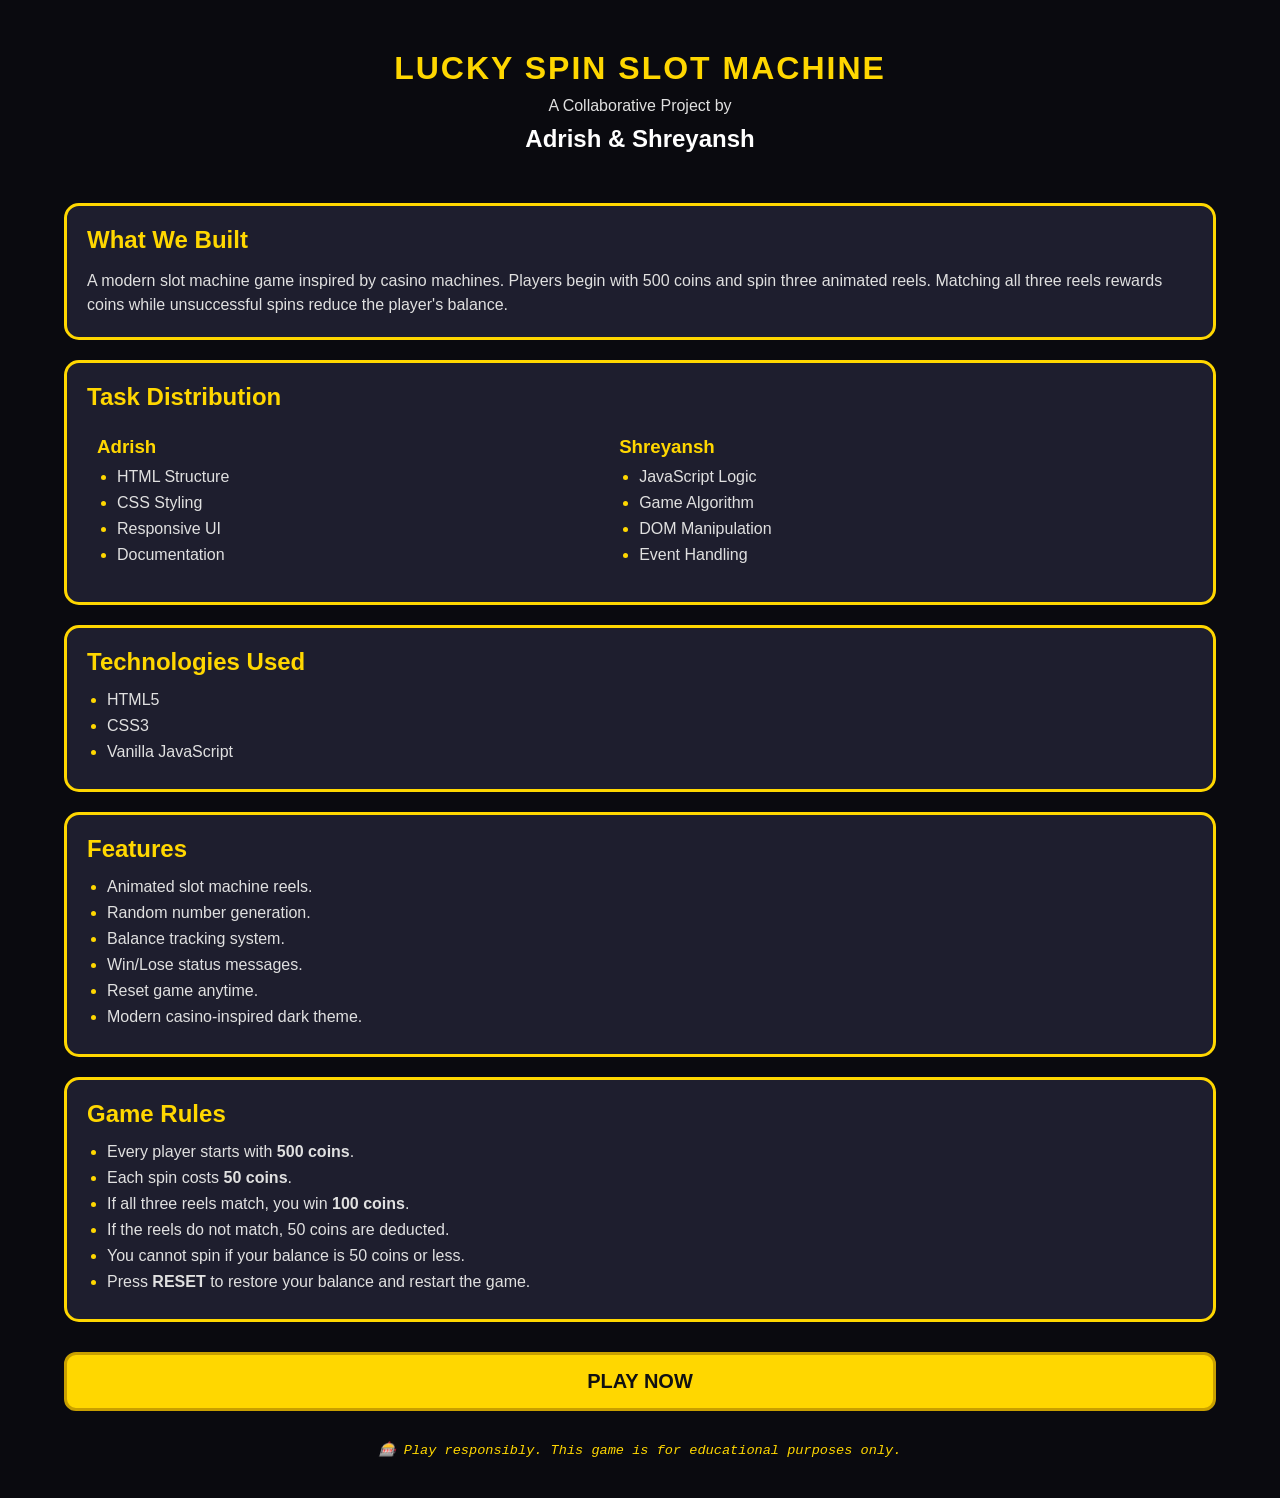
<file: index.html>
<!DOCTYPE html>
<html lang="en">

<head>
    <meta charset="UTF-8">
    <meta name="viewport" content="width=device-width, initial-scale=1.0">
    <title> Slot Machine</title>

    <link rel="stylesheet" href="style-index.css">
</head>

<body>

    <header>
        <h1>LUCKY SPIN SLOT MACHINE</h1>
        <p>A Collaborative Project by</p>
        <h2>Adrish & Shreyansh</h2>
    </header>

    <main>

        <section class="card">
            <h2>What We Built</h2>

            <p>
                A modern slot machine game inspired by casino machines.
                Players begin with 500 coins and spin three animated reels.
                Matching all three reels rewards coins while unsuccessful
                spins reduce the player's balance.
            </p>

        </section>

        <section class="card">

            <h2>Task Distribution</h2>

            <div class="person">
                <h3>Adrish</h3>

                <ul>
                    <li>HTML Structure</li>
                    <li>CSS Styling</li>
                    <li>Responsive UI</li>
                    <li>Documentation</li>
                </ul>

            </div>

            <div class="person">
                <h3>Shreyansh</h3>

                <ul>
                    <li>JavaScript Logic</li>
                    <li>Game Algorithm</li>
                    <li>DOM Manipulation</li>
                    <li>Event Handling</li>
                </ul>

            </div>

        </section>

        <section class="card">

            <h2>Technologies Used</h2>

            <ul>
                <li>HTML5</li>
                <li>CSS3</li>
                <li>Vanilla JavaScript</li>
            </ul>

        </section>

        <section class="card">

            <h2>Features</h2>

            <ul>
                <li>Animated slot machine reels.</li>
                <li>Random number generation.</li>
                <li>Balance tracking system.</li>
                <li>Win/Lose status messages.</li>
                <li>Reset game anytime.</li>
                <li>Modern casino-inspired dark theme.</li>
            </ul>

        </section>
        
        <section class="card">

    <h2>Game Rules</h2>

    <ul>
        <li>Every player starts with <strong>500 coins</strong>.</li>
        <li>Each spin costs <strong>50 coins</strong>.</li>
        <li>If all three reels match, you win <strong>100 coins</strong>.</li>
        <li>If the reels do not match, 50 coins are deducted.</li>
        <li>You cannot spin if your balance is 50 coins or less.</li>
        <li>Press <strong>RESET</strong> to restore your balance and restart the game.</li>
    </ul>

</section>

        <button
            id="proceed"
            onclick="window.location.assign('slot-machine.html')">
            PLAY NOW
        </button>

    </main>

    <footer>
        <p>🎰 Play responsibly. This game is for educational purposes only.</p>
    </footer>

</body>

</html>
</file>
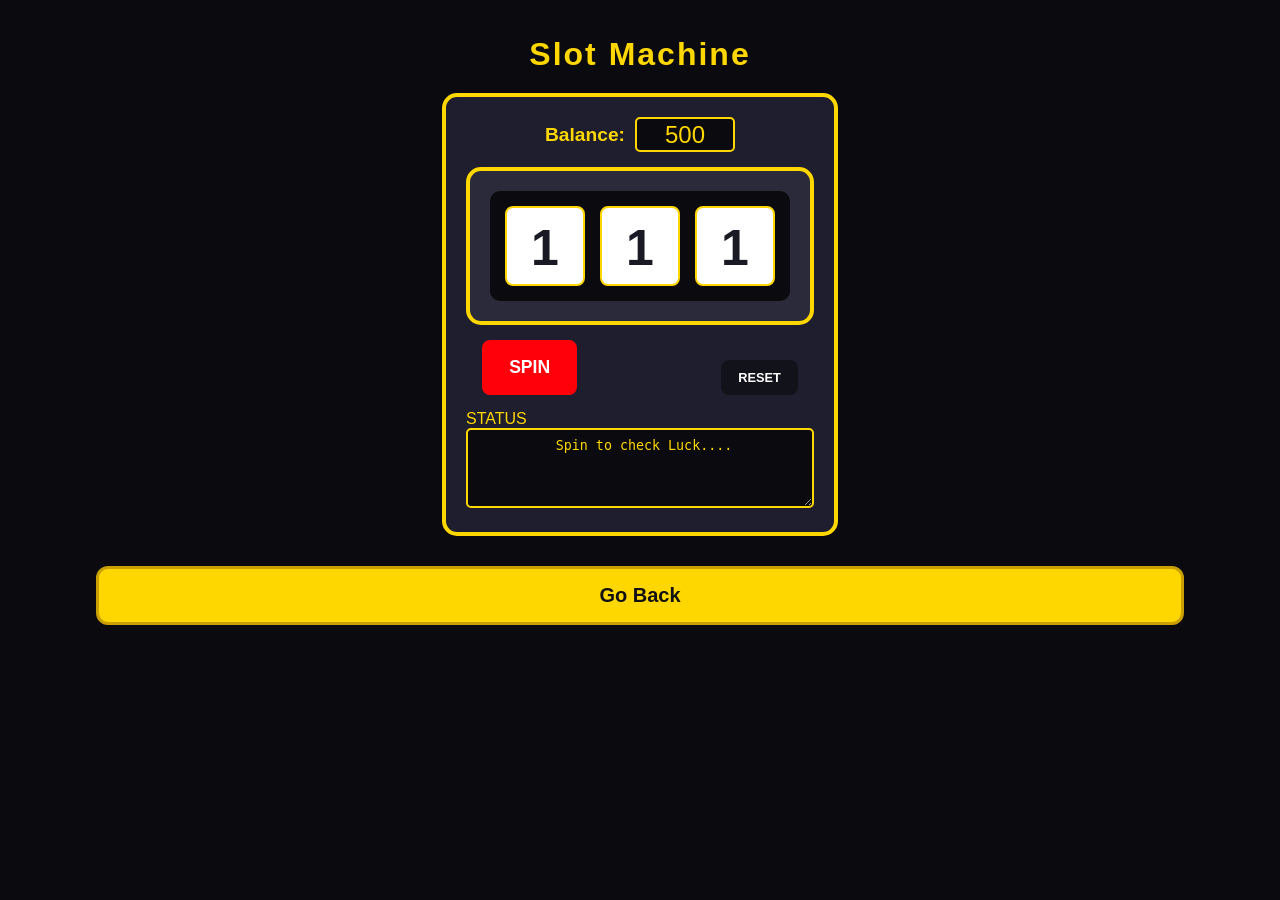
<file: slot-machine.html>
<!DOCTYPE html>
<html lang="en">
<head>
    <meta charset="UTF-8">
    <meta name="description" content="By:Adrish|Shreyansh">
    <meta name="viewport" content="width=device-width, initial-scale=1.0">
    <link rel="stylesheet" href="style.css">
    <title>Slot-Machine</title>
</head>
<body>
    <main class="outer-container">
        <header class="heading">
        <h1>Slot Machine</h1>
        </header>
        <div class="machine-body">
            <div class="balance"> 
                <label for="score" >Balance:</label>
                <input type="text" id="score" name="score" value="500" readonly class="score-display">
            </div>
            <div class="machine-spin"> 
                <div class="parent-reel">
                    <div class="reel reel-1">
                        <div id="reel-1-number">1</div>
                    </div>
                    <div class="reel reel-2">
                        <div id="reel-2-number">1</div>
                    </div>
                    <div class="reel reel-3">
                        <div id="reel-3-number">1</div>
                    </div>
                 </div><!-- parent-reel -->
            </div><!-- machine-spin -->
            <div class="buttons">
                <button id="spin">SPIN</button>
                <button id="reset">RESET</button>
            </div>
            <div class="output">
                <label for="log">STATUS</label>
                <textarea name="log" id="log" readonly rows="4" cols="30"> Spin to check Luck....</textarea>
            </div>
        </div><!-- machine-body -->
    </main><!-- outer-container -->
    
    <button id="reverse"onclick="window.location.assign('index.html')">Go Back</button>
    <script src="script.js"></script>
    
</body>
</html>
</file>
<file: style-index.css>
*{
    margin:0;
    padding:0;
    box-sizing:border-box;
}

body{
    background:#0A0A0F;
    color:#E0E0E0;
    font-family:Arial, Helvetica, sans-serif;
}

header{
    width:90%;
    margin:30px auto;
    padding:20px;
    text-align:center;
}

header h1{
    color:#FFD700;
    margin-bottom:10px;
    letter-spacing:2px;
}

header p{
    margin-bottom:10px;
}

header h2{
    color:#ffffff;
}

.card{
    width:90%;
    margin:20px auto;
    padding:20px;
    border:3px solid #FFD700;
    border-radius:15px;
    background:#1E1E2E;
}

.card h2{
    margin-bottom:15px;
    color:#FFD700;
}

.card p{
    line-height:24px;
}

.person{
    width:45%;
    display:inline-block;
    vertical-align:top;
    margin:10px;
}

.person h3{
    margin-bottom:10px;
    color:#FFD700;
}

.person ul{
    margin-left:20px;
}

.person li{
    margin-bottom:8px;
}

.card ul{
    margin-left:20px;
}

.card li{
    margin-bottom:8px;
}

::marker{
    color:#FFD700;
}

#proceed{
    display:block;
    width:90%;
    margin:30px auto;
    padding:15px;
    border:3px solid #C9A000;
    border-radius:12px;
    background:#FFD700;
    color:#111;
    font-size:20px;
    font-weight:bold;
    cursor:pointer;
    transition:0.3s;
}

#proceed:hover{
    background:#FFC107;
}

footer{
    width:90%;
    margin:20px auto 40px auto;
    text-align:center;
    font-style:italic;
    font-family:"Courier New", monospace;
    font-size:0.85rem;
    color:#FFD700;
}
</file>
<file: style.css>
*{
   padding: 0;
   margin: 0;
   box-sizing:border-box; 
}

body{
    background: #0A0A0F;
    color: #E0E0E0;
    font-family: Arial, sans-serif;
    padding: 20px;
    margin: 1rem;;
}

.outer-container{
    display:flex;
    flex-direction: column;
    align-items:center;
    gap: 20px;
}

.heading h1{
    color: #FFD700;
    letter-spacing: 2px;
}

.machine-body{
    background: #1E1E2E;
    padding: 20px;
    border: 4px solid #FFD700;
    border-radius: 15px;
}

.balance{
    color: #FFD700;
    font-size: 1.2rem;
    font-weight: bold;
    margin-bottom: 15px;
    display: flex;
    justify-content: center;
    align-items: center;
    gap: 10px;
}
.score-display{
    font-size:1.5rem;
    background: #0A0A0F;
    color: #FFD700;
    border:2px solid #FFD700;
    height: 35px;
    width: 100px;
    text-align: center;
    border-radius: 5px;
}

.machine-spin{
    background: #2a2a3a;
    padding: 20px;
    border: 4px solid #FFD700;
    border-radius: 15px;
    margin-bottom: 15px;
}

.parent-reel{
    display:flex;
    justify-content:center;
    align-items:center;    
    gap: 15px;
    background: #0A0A0F;
    padding: 15px;
    border-radius: 10px;
}
.reel{
    width: 80px;
    height: 80px;
    background: white;
    overflow: hidden;
    border: 2px solid #FFD700;
    border-radius: 8px;          
    font-size: 50px;
    font-weight: bold;
    line-height: 80px;
    text-align:center;
    color: #1a1a24;
}

.buttons {
    display: flex;
    gap: 5rem;
    justify-content: center;
    margin-bottom: 15px;
}
.buttons #spin {
    padding: 12px 25px;
    font-size: 1.1rem;
    background: #FF000A;
    border: 2px solid #FF000A;
    border-radius: 8px;
    color: #FFF;
    font-weight: bold;
    cursor: pointer;
}

.buttons #reset{
    padding: 8px 15px;
    margin-top:20px;
    margin-left:4rem;
    font-size: 0.8rem;
    background: #12121a;
    border: 2px solid #12121a;
    border-radius: 8px;
    color: #fff;
    font-weight: bold;
    cursor: pointer;
}

.output textarea {
    width: 100%;
    background: #0A0A0F;
    color: #FFD700;
    border: 2px solid #FFD700;
    border-radius: 5px;
    padding: 8px;
    font-family: monospace;
    text-align:center;    
}

.output label{
    color:#FFD700;
}

#reverse{
    display:block;
    width:90%;
    margin:30px auto;
    padding:15px;
    border:3px solid #C9A000;
    border-radius:12px;
    background:#FFD700;
    color:#111;
    font-size:20px;
    font-weight:bold;
    cursor:pointer;
    transition:0.3s;
}

#reverse:hover{
    background:#FFC107;
}
</file>
